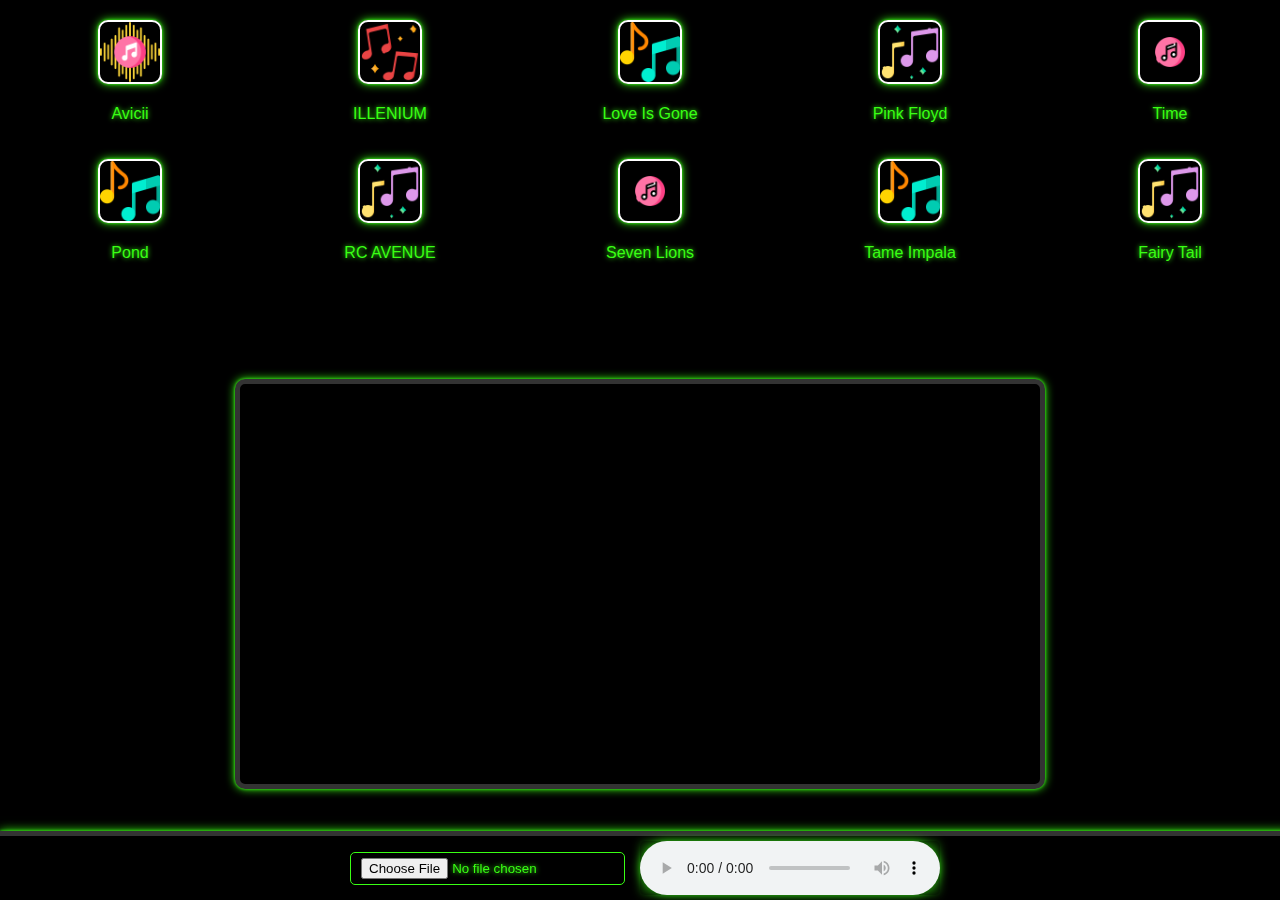
<file: audioviz/index.html>
<!DOCTYPE html>
<html lang="en">
<head>
  <meta charset="UTF-8" />
  <meta name="viewport" content="width=device-width, initial-scale=1.0"/>
  <title>Audio Visualizer</title>
  <link rel="stylesheet" href="style.css">
</head>
<body>
  <div class="music-icons" style="display: grid; grid-template-columns: repeat(5, 1fr); gap: 20px; margin-top: 10px;">
  <div class="music-button">
    <img src="icons/music (1).png" alt="Wake Me Up" title="Avicii - Wake Me Up (True).mp3" onclick="playSong('songs/Avicii - Wake Me Up (True).mp3')">
    <p>Avicii</p>
  </div>
  <div class="music-button">
    <img src="icons/music (2).png" alt="Feel Something" title="ILLENIUM, Excision, I Prevail - Feel Something (Lyric Video) 4.mp3" onclick="playSong('songs/ILLENIUM, Excision, I Prevail - Feel Something (Lyric Video) 4.mp3')">
    <p>ILLENIUM</p>
  </div>
  <div class="music-button">
    <img src="icons/music-note.png" alt="Love Is Gone" title="Love Is Gone 4.mp3" onclick="playSong('songs/Love Is Gone 4.mp3')">
    <p>Love Is Gone</p>
  </div>
  <div class="music-button">
    <img src="icons/music-notes.png" alt="Money" title="Pink Floyd - Money (2023 Remaster) 4.mp3" onclick="playSong('songs/Pink Floyd - Money (2023 Remaster) 4.mp3')">
    <p>Pink Floyd</p>
  </div>
  <div class="music-button">
    <img src="icons/music.png" alt="Time" title="Pink Floyd – Time (Official Audio) 4.mp3" onclick="playSong('songs/Pink Floyd – Time (Official Audio) 4.mp3')">
    <p>Time</p>
  </div>
  <div class="music-button">
    <img src="icons/music-note.png" alt="Pond" title="Pond - Man it feels like space again 4.mp3" onclick="playSong('songs/Pond - Man it feels like space again 4.mp3')">
    <p>Pond</p>
  </div>
  <div class="music-button">
    <img src="icons/music-notes.png" alt="RC Avenue" title="RC AVENUE - THE GIRL WILL BE OKAY (Official Visualizer).mp3" onclick="playSong('songs/RC AVENUE - THE GIRL WILL BE OKAY (Official Visualizer).mp3')">
    <p>RC AVENUE</p>
  </div>
  <div class="music-button">
    <img src="icons/music.png" alt="Seven Lions" title="Seven Lions, SLANDER, & Dabin - First Time feat. Dylan Matthew _ Ophelia Records 4.mp3" onclick="playSong('songs/Seven Lions, SLANDER, & Dabin - First Time feat. Dylan Matthew _ Ophelia Records 4.mp3')">
    <p>Seven Lions</p>
  </div>
  <div class="music-button">
    <img src="icons/music-note.png" alt="Tame Impala" title="Tame Impala - Nangs (Audio).mp3" onclick="playSong('songs/Tame Impala - Nangs (Audio).mp3')">
    <p>Tame Impala</p>
  </div>
  <div class="music-button">
    <img src="icons/music-notes.png" alt="Fairy Tail" title="The power of feeling - Fairy Tail main theme [AMV].mp3" onclick="playSong('songs/The power of feeling - Fairy Tail main theme [AMV].mp3')">
    <p>Fairy Tail</p>
  </div>
</div>

  <div class="canvas-wrapper">
  <canvas id="visualizer" width="800" height="400"></canvas>
</div>
  <div id="controls">
    <input type="file" id="audioFile" accept="audio/*">
    <audio id="audio" controls></audio>
  </div>
  <script src="script.js"></script>
</body>
</html>
</file>
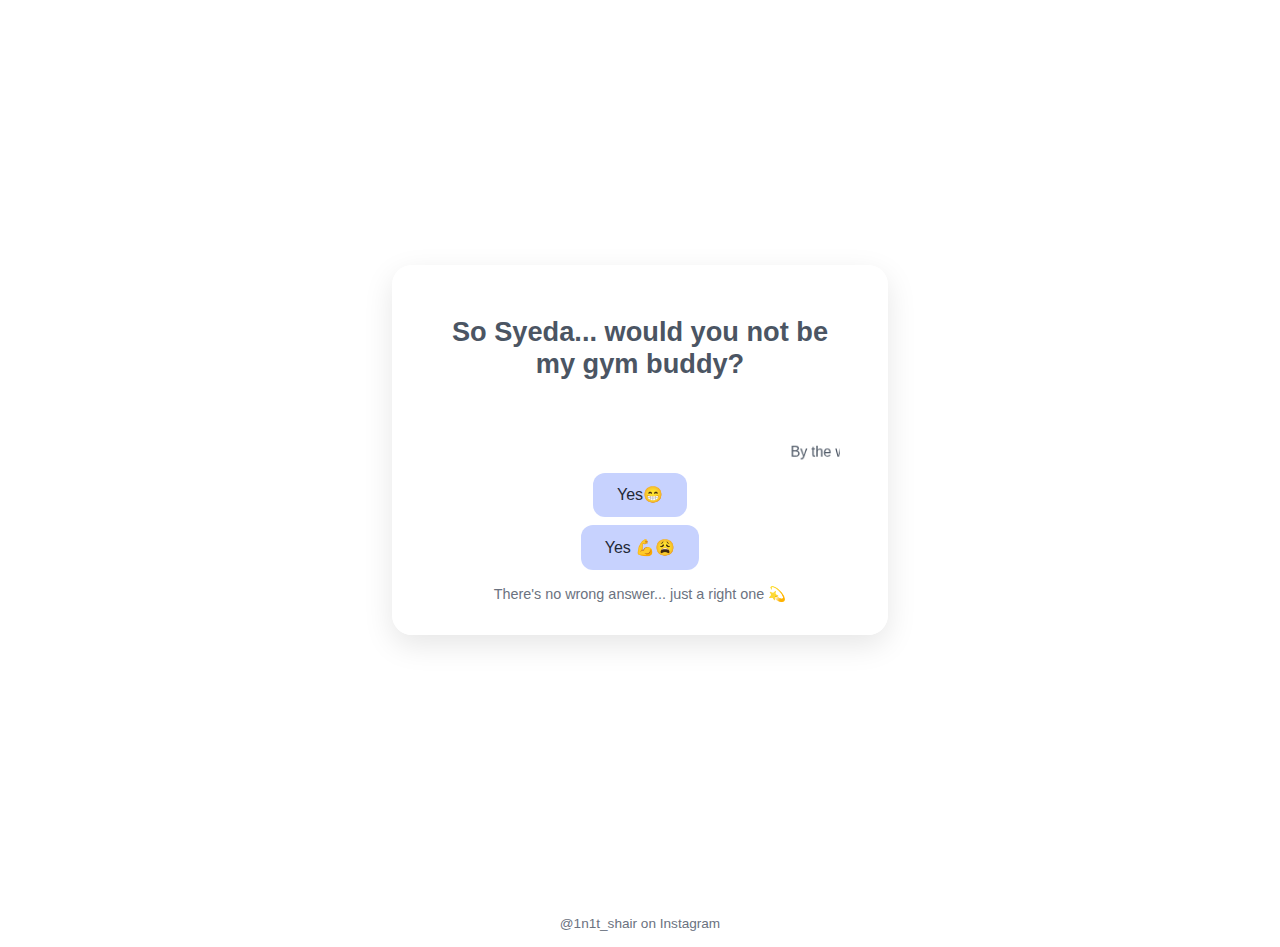
<file: gym_buddy_quiz.html>
<!DOCTYPE html>
<html lang="en">
<head>
  <meta charset="UTF-8">
  <meta name="viewport" content="width=device-width, initial-scale=1.0">
  <title>Gym Buddy Quiz</title>
  <style>
    body {
      margin: 0;
      padding: 0;
      height: 100vh;
      width: 100vw;
      font-family: 'Segoe UI', Tahoma, Geneva, Verdana, sans-serif;
      background-image: url('https://media4.giphy.com/media/v1.Y2lkPTc5MGI3NjExa3Bnd3ZuMzU3MTRhNGEyNDJqa3Qzb3piOWF2N2M2dzRkZmtubWoyNCZlcD12MV9pbnRlcm5hbF9naWZfYnlfaWQmY3Q9Zw/cmegx6SssTKmEFEcwj/giphy.gif');
      background-size: cover;
      background-position: center;
      background-repeat: no-repeat;
    }

    .main-wrapper {
      display: flex;
      justify-content: center;
      align-items: center;
      height: 100vh;
      width: 100vw;
      position: relative;
    }

    .quiz-box {
      background: #ffffffdd;
      padding: 2rem 3rem;
      border-radius: 20px;
      box-shadow: 0 10px 30px rgba(0,0,0,0.1);
      text-align: center;
      max-width: 400px;
      animation: heartbeat 2s infinite;
    }

    .quiz-box:hover {
      transform: translateY(-5px);
    }

    @keyframes heartbeat {
      0%, 100% { transform: scale(1); }
      14% { transform: scale(1.1); }
      28% { transform: scale(1); }
      42% { transform: scale(1.1); }
      70% { transform: scale(1); }
    }

    h1 {
      font-size: 1.7rem;
      color: #4b5563;
      margin-bottom: 2rem;
    }

    .option-btn {
      display: block;
      background-color: #c7d2fe;
      color: #1f2937;
      border: none;
      border-radius: 12px;
      padding: 0.8rem 1.5rem;
      margin: 0.5rem auto;
      font-size: 1rem;
      cursor: pointer;
      transition: background-color 0.3s ease, transform 0.2s ease;
    }

    .option-btn:hover {
      background-color: #a5b4fc;
      transform: scale(1.05);
    }

    .heart-hint {
      margin-top: 1rem;
      font-size: 0.9rem;
      color: #6b7280;
    }

    .toast {
      visibility: hidden;
      min-width: 200px;
      margin-top: 1rem;
      background-color: #4b5563;
      color: #fff;
      text-align: center;
      border-radius: 12px;
      padding: 12px;
      position: absolute;
      bottom: 50px;
      left: 50%;
      transform: translateX(-50%);
      z-index: 1;
      opacity: 0;
      transition: opacity 0.5s ease-in-out;
    }

    .toast.show {
      visibility: visible;
      opacity: 1;
    }

    marquee {
      margin-top: 2rem;
      font-size: 0.9rem;
      color: #4b5563;
    }

    footer {
      text-align: center;
      padding: 1rem;
      font-size: 0.85rem;
      color: #6b7280;
    }

    footer a {
      color: #6b7280;
      text-decoration: none;
    }

    footer a:hover {
      text-decoration: underline;
    }
  </style>
</head>
<body>
  <div class="main-wrapper">
    <div class="quiz-box">
      <h1>So Syeda... would you not be my gym buddy?</h1>
      <marquee behavior="scroll" direction="left">By the way, Matcha protein powder comes with either option 🍵✨</marquee>
      <button class="option-btn" onclick="showToast('Good choice 😁')">Yes😁</button>
      <button class="option-btn" onclick="showToast('Very good choice 💪😩')">Yes 💪😩</button>
      <div class="heart-hint">There's no wrong answer... just a right one 💫</div>
      <div id="toast" class="toast"></div>
    </div>
  </div>

  <footer>
    <a href="https://www.instagram.com/1n1t_shair/" target="_blank">@1n1t_shair on Instagram</a>
  </footer>

  <script>
    function showToast(message) {
      const toast = document.getElementById('toast');
      toast.textContent = message;
      toast.className = 'toast show';
      setTimeout(() => {
        toast.className = 'toast';
      }, 2500);
    }
  </script>
</body>
</html>
</file>
<file: audioviz/style.css>
body {
  top: 0%;
  margin: 0;
  display: flex;
  flex-direction: column;
  height: 100vh;
  color: #fff;
  font-family: Arial, sans-serif;
  text-align: center;
  background-color: #000;
}
.music-icons {
  text-shadow: 0 0 5px #39ff14;
  color: #39ff14;
  position: relative;
  top: 10px;
  left: 10px;
  right: 10px;
  display: flex;
  flex-wrap: wrap;
  justify-content: center;
  gap: 20px;
  z-index: 1000;
}

.music-button {
  display: flex;
  flex-direction: column;
  align-items: center;
  gap: 5px;
}
h2 {
  text-shadow: 0 0 5px #39ff14, 0 0 10px #39ff14;
  color: #39ff14;
 
}
h4 {
  text-shadow: 0 0 5px #39ff14, 0 0 5px #39ff14;
  color: #dcff14;
  padding-left: 15%;
}
nav {
  flex-direction: row;
}
.music-button img {
  width: 60px;
  height: 60px;
  cursor: pointer;
  border-radius: 10px;
  border: 2px solid #fff;
  transition: transform 0.2s;
  box-shadow: 0 0 3px #39ff14, 0 0 10px #39ff14;
}

.music-button img:hover {
  transform: scale(1.1);
}

/* NEW: Center canvas within available space */
.canvas-wrapper {
  flex-grow: 1;
  display: flex;
  justify-content: center; /* center horizontally */
  align-items: center;     /* center vertically */
  background-color: #000;
  width: 100%;
  color: #333;
}

.smoke-particle {
  position: absolute;
  border-radius: 50%;
  pointer-events: none;
  animation: smoke 1.5s ease-out forwards;
}

@keyframes smoke {
  0% {
    transform: scale(0.5);
    opacity: 0.5;
  }
  100% {
    transform: scale(2.5);
    opacity: 0;
  }
}
canvas {
  background-color: #000;
  background-image: url('https://www.transparenttextures.com/patterns/dark-mosaic.png'); 
  background-size: cover;
  background-blend-mode: multiply;
  border: #333 5px solid;
  border-radius: 10px;
  box-shadow: 0 0 3px #39ff14, 0 0 10px #39ff14;
}

/* Container for the controls */
/* Base styles for large screens (default) */
#controls {
  display: flex;
  flex-direction: row;
  justify-content: center;
  align-items: center;
  gap: 15px;
  padding: 5px;
  background-color: #000;
  border-top: 5px solid #333;
  color: #39ff14;
  text-shadow: 0 0 5px #39ff14, 0 0 10px #39ff14;
  box-shadow: 0 0 3px #39ff14, 0 0 10px #39ff14;
  position: fixed;
  bottom: 0;
  z-index: 1000;
  width: 100%;
}

/* Medium screens (tablets) */
@media (max-width: 992px) {
  #controls {
    flex-direction: column;
    gap: 10px;
    padding: 10px;
  }

  .music-icons {
    flex-direction: row;
    flex-wrap: wrap;
    justify-content: center;
  }

  .music-button img {
    width: 50px;
    height: 50px;
  }

  canvas {
    width: 90%;
    height: auto;
  }
}

/* Small screens (phones) */
@media (max-width: 768px) {
  #controls {
    flex-direction: column;
    gap: 8px;
    padding: 8px;
  }

  .music-button img {
    width: 40px;
    height: 40px;
  }

  canvas {
    width: 100%;
    height: auto;
  }

  h2, h4 {
    font-size: 1.2em;
    text-align: center;
  }
}

/* Extra small screens (small phones) */
@media (max-width: 480px) {
  #controls {
    flex-direction: column;
    gap: 5px;
    padding: 5px;
  }

  .music-button img {
    width: 30px;
    height: 30px;
  }

  canvas {
    width: 100%;
    height: auto;
  }

  h2, h4 {
    font-size: 1em;
    text-align: center;
  }
}

/* Style for the wave type selector */
#waveTypeSelect {
  background: transparent;
  border: 1px solid #39ff14;
  color: #39ff14;
  padding: 5px 10px;
  border-radius: 5px;
  cursor: pointer;
  text-shadow: 0 0 5px #39ff14;
  transition: background 0.3s ease;
}

#waveTypeSelect:hover {
  background: #39ff14;
  color: #000;
  text-shadow: none;
}

/* Style for the file input */
#audioFile {
  background: transparent;
  border: 1px solid #39ff14;
  color: #39ff14;
  padding: 5px 10px;
  border-radius: 5px;
  cursor: pointer;
  text-shadow: 0 0 5px #39ff14;
  transition: background 0.3s ease;
}

#audioFile:hover {
  background: #39ff14;
  color: #000;
  text-shadow: none;
}

/* Style for the audio player */
#audio {
  max-width: 600px;
  filter: drop-shadow(0 0 5px #39ff14);
  accent-color: #39ff14; /* For modern browsers to color the controls */
  background: rgba(0, 0, 0, 0.3);
  border-radius: 5px;
}
</file>
